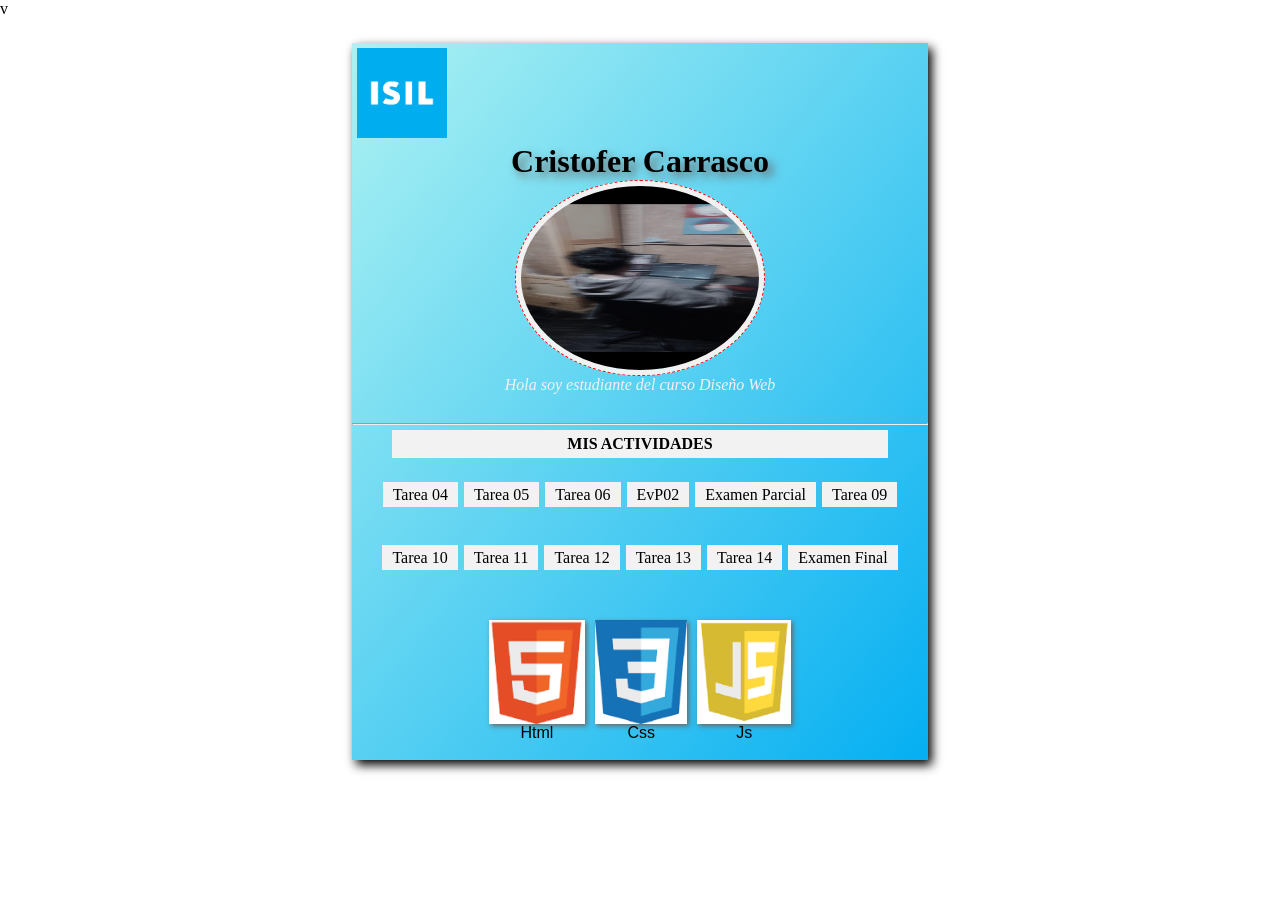
<file: index.html>
v<!DOCTYPE html>
<html lang="en">
<head>
    <meta charset="UTF-8">
    <meta name="viewport" content="width=device-width, initial-scale=1.0">
    <title>Inicio</title>
    <link rel="stylesheet" href="estilo.css">

</head>
<body>
    <div id="content">
        <div id="cabecera">
            <img src="img/logo_isil.jpg" alt="logo">

        </div>
        <div id="personal">
            <h1>Cristofer Carrasco</h1>
            <img src="img/img4.jpeg" alt="CC">
            <p>Hola soy estudiante del curso Diseño Web</p>
        </div>
        <hr>
        <div id="tareas">
            <p>Mis Actividades</p>
            <ul>
                <!--tarea04,tarea05,evp2,exp son los nombres de los repositorios github secundarios-->
                <li><a href="/tarea04/index.html">Tarea 04</a></li>
                <li><a href="/tarea05/index.html">Tarea 05</a></li>
                <li><a href="Tarea6.html">Tarea 06</a></li>
                <li><a href="/evp2/index.html">EvP02</a></li>
                <li><a href="/exp/index.html">Examen Parcial</a></li>
                <li><a href="tarea9.html">Tarea 09</a></li>
                <li><a href="tarea10.html">Tarea 10</a></li>
                <li><a href="#">Tarea 11</a></li>
                <li><a href="#">Tarea 12</a></li>
                <li><a href="#">Tarea 13</a></li>
                <li><a href="#">Tarea 14</a></li> 
                <li><a href="EV-I/index.html">Examen Final</a></li>
           
            </ul>
        </div>
        <div id="cursos">
            <figure class="curso">
                <img src="img/html5.png" alt="HTML5">
                <figcaption>Html</figcaption>
            </figure>
            <figure class="curso">
                <img src="img/css3.png" alt="CSS3">
                <figcaption>Css</figcaption>
            </figure>
            <figure class="curso">
                <img src="img/js.png" alt="JS">
                <figcaption>Js</figcaption>
            </figure>
      
        </div>

    </div>
    
</body>
</html>
</file>
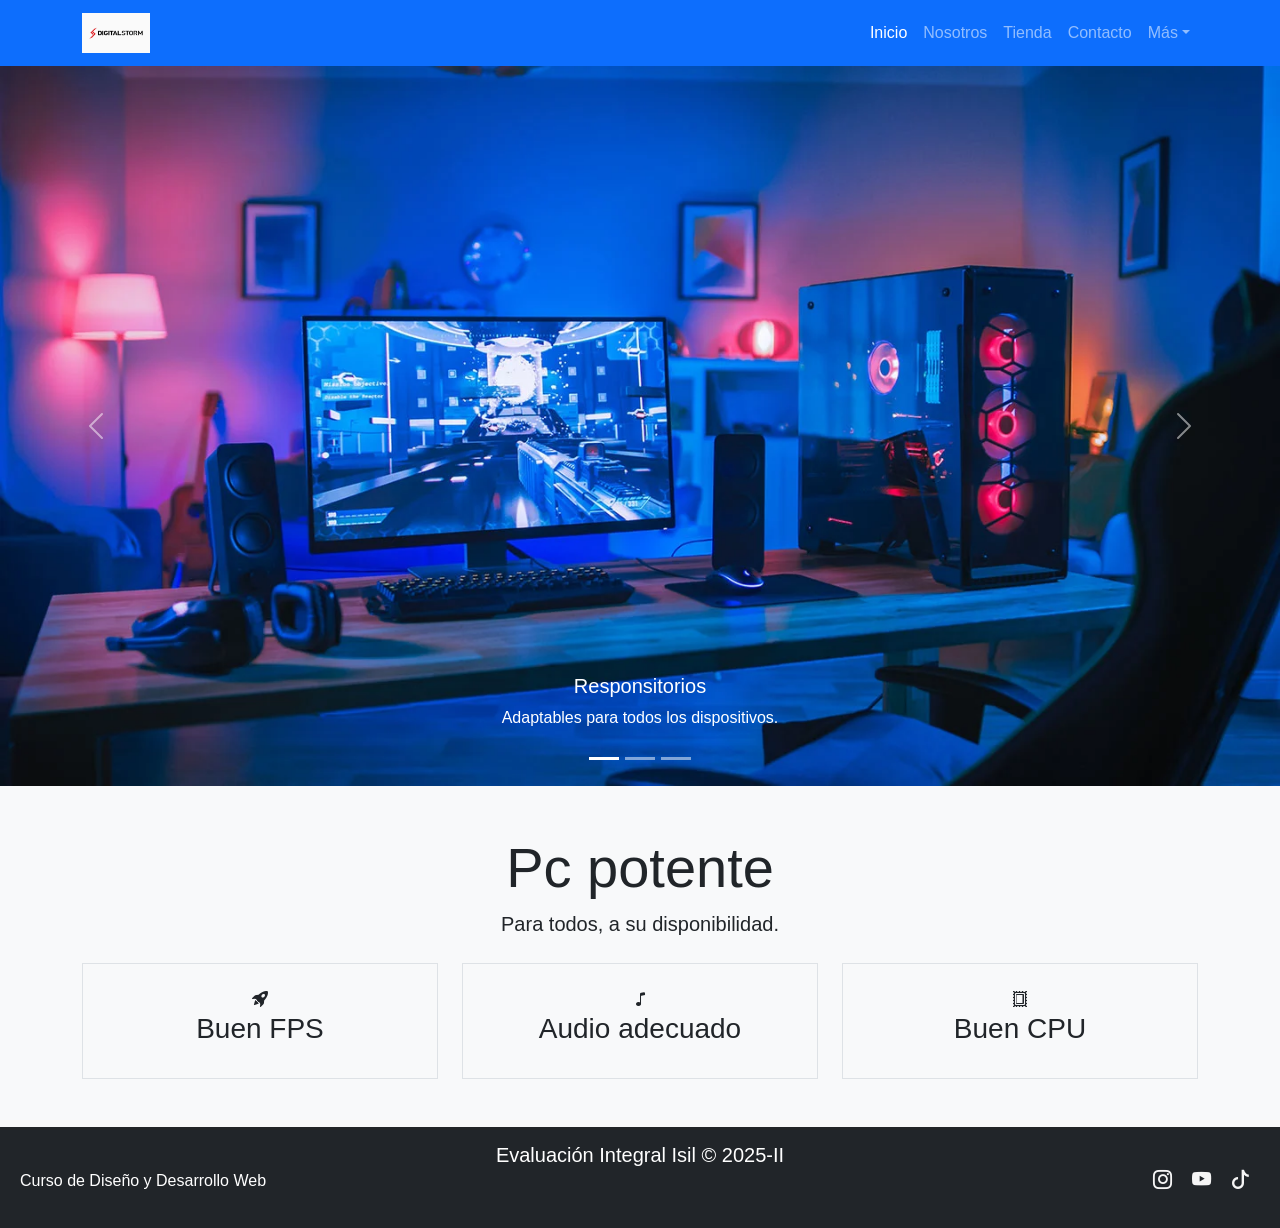
<file: EV-I/index.html>
<!DOCTYPE html>
<html lang="es">
<head>
    <meta charset="UTF-8">
    <meta name="viewport" content="width=device-width, initial-scale=1.0">
    <title>PC's</title>
    <link rel="icon" href="imagen/icom.webp" type="image/x-icon">
    <link href="https://cdn.jsdelivr.net/npm/bootstrap@5.3.3/dist/css/bootstrap.min.css" rel="stylesheet">
    <link rel="stylesheet" href="https://cdn.jsdelivr.net/npm/bootstrap-icons@1.11.3/font/bootstrap-icons.css">
    <link rel="stylesheet" href="estilo.css">
</head>
<body>

    <nav class="navbar navbar-expand-lg navbar-dark bg-primary sticky-top">
        <div class="container">
            <a class="navbar-brand" href="index.html"><img src="imagen/logo1.jpg" alt="logo" height="40px"></a>
            <button class="navbar-toggler" type="button" data-bs-toggle="collapse" data-bs-target="#menuPrincipal">
                <span class="navbar-toggler-icon"></span>
            </button>
            <div class="collapse navbar-collapse" id="menuPrincipal">
                <ul class="navbar-nav ms-auto">
                    <li class="nav-item"><a class="nav-link active" href="index.html">Inicio</a></li>
                    <li class="nav-item"><a class="nav-link" href="nosotros.html">Nosotros</a></li>
                    <li class="nav-item"><a class="nav-link" href="tienda.html">Tienda</a></li>
                    <li class="nav-item"><a class="nav-link" href="contacto.html">Contacto</a></li>
                    <li class="nav-item dropdown">
                        <a class="nav-link dropdown-toggle" href="#" role="button" data-bs-toggle="dropdown">Más</a>
                        <ul class="dropdown-menu">
                            <li><a class="dropdown-item" href="blog.html">Blog</a></li>
                            <li><a class="dropdown-item" href="noticias.html">Noticias</a></li>
                        </ul>
                    </li>
                </ul>
            </div>
        </div>
    </nav>

    <div id="sliderPrincipal" class="carousel slide" data-bs-ride="carousel">
        <div class="carousel-indicators">
            <button type="button" data-bs-target="#sliderPrincipal" data-bs-slide-to="0" class="active"></button>
            <button type="button" data-bs-target="#sliderPrincipal" data-bs-slide-to="1"></button>
            <button type="button" data-bs-target="#sliderPrincipal" data-bs-slide-to="2"></button>
        </div>
        <div class="carousel-inner">
            <div class="carousel-item active">
                <img src="imagen/img1.webp" class="d-block w-100 img-fluid " alt="1">
                <div class="carousel-caption d-none d-md-block">
                    <h5>Responsitorios</h5>
                    <p>Adaptables para todos los dispositivos.</p>
                </div>
            </div>
            <div class="carousel-item">
                <img src="imagen/img2.jpg" class="d-block w-100 img-fluid" alt="2">
                <div class="carousel-caption d-none d-md-block">
                    <h5>Componentes rapidos</h5>
                    <p>Facilitando el desarrollo web.</p>
                </div>
            </div>
            <div class="carousel-item">
                <img src="imagen/img3.avif" class="d-block w-100 img-fluid " alt="3">
                <div class="carousel-caption d-none d-md-block">
                    <h5>Web Demo</h5>
                    <p>Integrando todos los componentes de Bootstrap-5.</p>
                </div>
            </div>            
        </div>
        <button class="carousel-control-prev" type="button" data-bs-target="#Principal" data-bs-slide="prev">
            <span class="carousel-control-prev-icon"></span>
        </button>
        <button class="carousel-control-next" type="button" data-bs-target="#Principal" data-bs-slide="next">
            <span class="carousel-control-next-icon"></span>
        </button>
    </div>

    <div class="container my-5">
        <div class="text-center mb-4">
            <h1 class="display-4">Pc potente</h1>
            <p class="lead">Para todos, a su disponibilidad.</p>
        </div>
        
        <div class="row g-4">
            <div class="col-12 col-md-6 col-lg-4">
                <div class="p-4 border text-center">
                    <i class="bi bi-rocket-takeoff-fill"></i>
                    <h3>Buen FPS</h3>
                </div>
            </div>

            <div class="col-12 col-md-6 col-lg-4">
                <div class="p-4 border text-center">
                    <i class="bi bi-music-note"></i>
                    <h3>Audio adecuado</h3>
                </div>
            </div>

            <div class="col-12 col-md-12 col-lg-4">
                <div class="p-4 border text-center">
                    <i class="bi bi-postage"></i>
                    <h3>Buen CPU</h3>
                </div>
            </div>
        </div>
    </div>

    <footer class="bg-dark text-white text-center py-3 mt-auto">
        <p class="h5 m-0">Evaluación Integral Isil &copy; 2025-II</p>
        <div class="info">
            <p>Curso de Diseño y Desarrollo Web</p>
            <ul class="social">
                <li><a href="#"><i class="bi bi-instagram"></i></a></li>
                <li><a href="#"><i class="bi bi-youtube"></i></a></li>
                <li><a href="#"><i class="bi bi-tiktok"></i></a></i></li>
            </ul>
        </div>
    </footer>
    <script src="https://cdn.jsdelivr.net/npm/bootstrap@5.3.3/dist/js/bootstrap.bundle.min.js"></script>
</body>

</html>
</file>
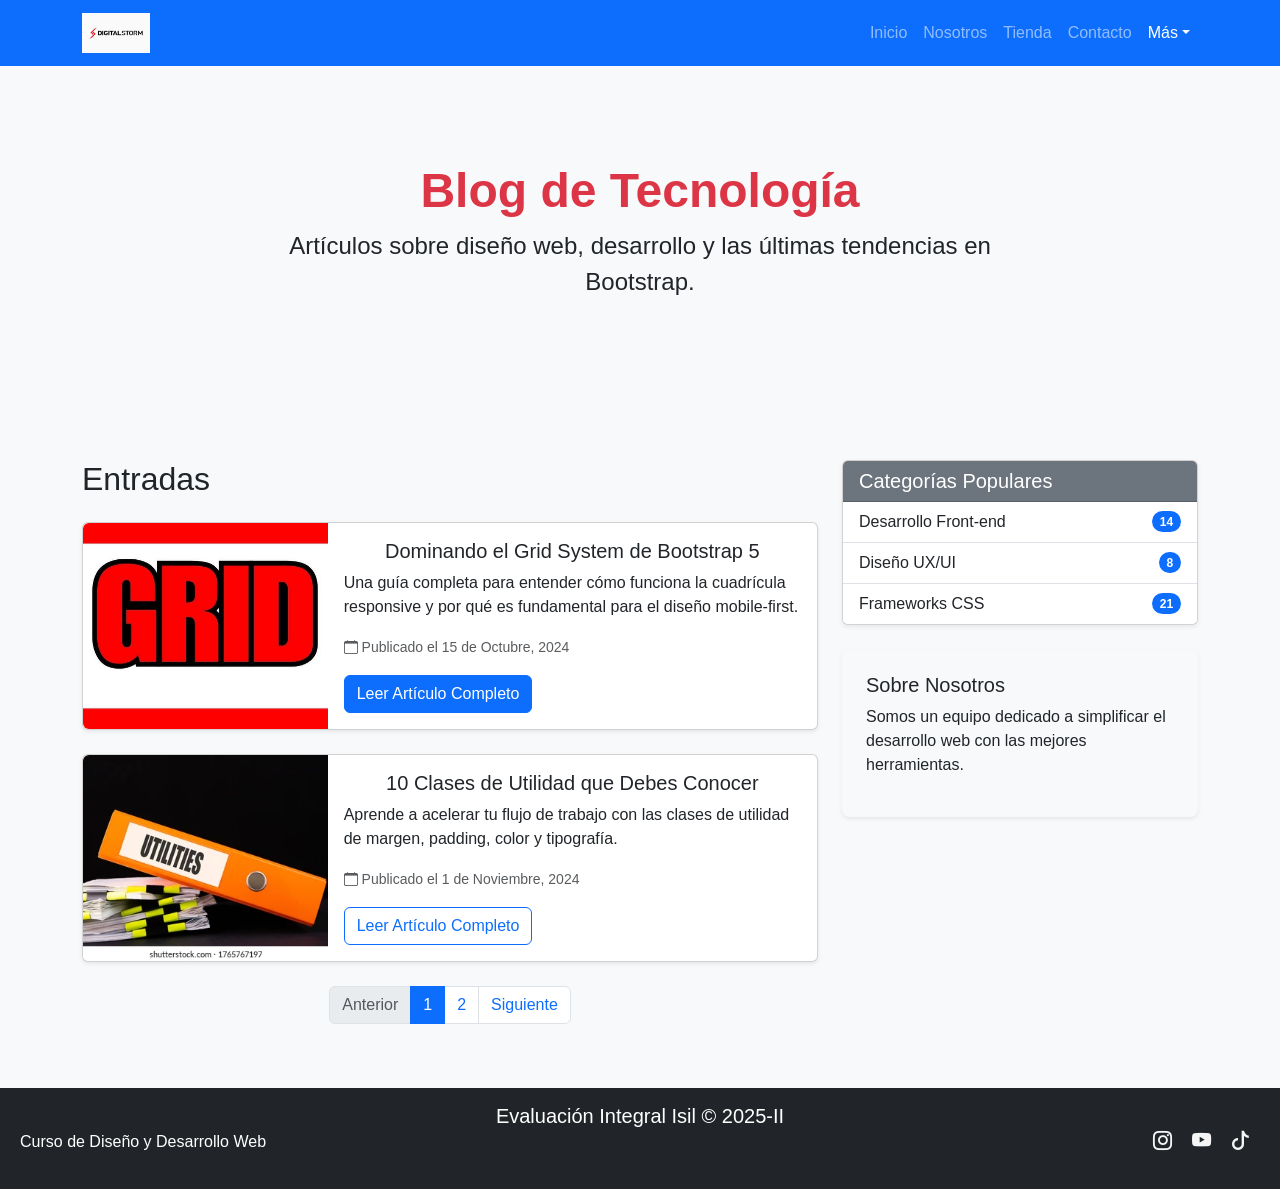
<file: EV-I/blog.html>
<!DOCTYPE html>
<html lang="es">
<head>
    <meta charset="UTF-8">
    <meta name="viewport" content="width=device-width, initial-scale=1.0">
    <title>Blog</title>
    <link rel="shortcut icon" href="imagen/icom.webp" type="image/x-icon">
    <link href="https://cdn.jsdelivr.net/npm/bootstrap@5.3.3/dist/css/bootstrap.min.css" rel="stylesheet">
    <link rel="stylesheet" href="https://cdn.jsdelivr.net/npm/bootstrap-icons@1.11.3/font/bootstrap-icons.css">
    <link rel="stylesheet" href="estilo.css">
</head>
<body>

    <nav class="navbar navbar-expand-lg navbar-dark bg-primary sticky-top">
        <div class="container">
            <a class="navbar-brand" href="index.html"><img src="imagen/logo1.jpg" alt="logo" height="40px"></a>
            <button class="navbar-toggler" type="button" data-bs-toggle="collapse" data-bs-target="#menuPrincipal">
                <span class="navbar-toggler-icon"></span>
            </button>
            <div class="collapse navbar-collapse" id="menuPrincipal">
                <ul class="navbar-nav ms-auto">
                    <li class="nav-item"><a class="nav-link" href="index.html">Inicio</a></li>
                    <li class="nav-item"><a class="nav-link" href="nosotros.html">Nosotros</a></li>
                    <li class="nav-item"><a class="nav-link" href="tienda.html">Tienda</a></li>
                    <li class="nav-item"><a class="nav-link" href="contacto.html">Contacto</a></li>
                    <li class="nav-item dropdown">
                        <a class="nav-link dropdown-toggle active" href="#" role="button" data-bs-toggle="dropdown">Más</a>
                        <ul class="dropdown-menu">
                            <li><a class="dropdown-item active" href="blog.html">Blog</a></li>
                            <li><a class="dropdown-item" href="noticias.html">Noticias</a></li>
                        </ul>
                    </li>
                </ul>
            </div>
        </div>
    </nav>
    <header class="p-5 mb-4 bg-light rounded-3 text-center">
        <div class="container-fluid py-5">
            <h1 class="display-5 fw-bold text-danger">Blog de Tecnología</h1>
            <p class="col-md-8 fs-4 mx-auto">Artículos sobre diseño web, desarrollo y las últimas tendencias en Bootstrap.</p>
        </div>
    </header>

    <div class="container my-5">
        <div class="row">
            <div class="col-lg-8">
                <h2 class="mb-4">Entradas</h2>
                <div class="card mb-4 shadow-sm">
                    <div class="row g-0">
                        <div class="col-md-4">
                            <img src="imagen/grid.jpg" class="img-fluid rounded-start h-100 object-fit-cover" alt="Grid de Bootstrap">
                        </div>
                        <div class="col-md-8">
                            <div class="card-body">
                                <h5 class="card-title">Dominando el Grid System de Bootstrap 5</h5>
                                <p class="card-text">Una guía completa para entender cómo funciona la cuadrícula responsive y por qué es fundamental para el diseño mobile-first.</p>
                                <p class="card-text">
                                    <small class="text-muted"><i class="bi bi-calendar"></i> Publicado el 15 de Octubre, 2024</small>
                                </p>
                                <a href="#" class="btn btn-primary">Leer Artículo Completo</a>
                            </div>
                        </div>
                    </div>
                </div>
                <div class="card mb-4 shadow-sm">
                    <div class="row g-0">
                        <div class="col-md-4">
                            <img src="imagen/utilies.webp" class="img-fluid rounded-start h-100 object-fit-cover" alt="Clases de utilidad de Bootstrap">
                        </div>
                        <div class="col-md-8">
                            <div class="card-body">
                                <h5 class="card-title">10 Clases de Utilidad que Debes Conocer</h5>
                                <p class="card-text">Aprende a acelerar tu flujo de trabajo con las clases de utilidad de margen, padding, color y tipografía.</p>
                                <p class="card-text">
                                    <small class="text-muted"><i class="bi bi-calendar"></i> Publicado el 1 de Noviembre, 2024</small>
                                </p>
                                <a href="#" class="btn btn-outline-primary">Leer Artículo Completo</a>
                            </div>
                        </div>
                    </div>
                </div>
                <nav aria-label="Page navigation" class="mt-4">
                    <ul class="pagination justify-content-center">
                        <li class="page-item disabled"><a class="page-link" href="#">Anterior</a></li>
                        <li class="page-item active"><a class="page-link" href="#">1</a></li>
                        <li class="page-item"><a class="page-link" href="#">2</a></li>
                        <li class="page-item"><a class="page-link" href="#">Siguiente</a></li>
                    </ul>
                </nav>
            </div>
            <div class="col-lg-4">
                <div class="card mb-4 shadow-sm">
                    <div class="card-header bg-secondary text-white">
                        <h4 class="h5 mb-0">Categorías Populares</h4>
                    </div>
                    <ul class="list-group list-group-flush">
                        <a href="#" class="list-group-item list-group-item-action d-flex justify-content-between align-items-center">
                            Desarrollo Front-end
                            <span class="badge bg-primary rounded-pill">14</span>
                        </a>
                        <a href="#" class="list-group-item list-group-item-action d-flex justify-content-between align-items-center">
                            Diseño UX/UI
                            <span class="badge bg-primary rounded-pill">8</span>
                        </a>
                        <a href="#" class="list-group-item list-group-item-action d-flex justify-content-between align-items-center">
                            Frameworks CSS
                            <span class="badge bg-primary rounded-pill">21</span>
                        </a>
                    </ul>
                </div>
                <div class="p-4 bg-light rounded-3 shadow-sm">
                    <h4 class="h5">Sobre Nosotros</h4>
                    <p>Somos un equipo dedicado a simplificar el desarrollo web con las mejores herramientas.</p>
                </div>
            </div>
        </div>
    </div>
    <footer class="bg-dark text-white text-center py-3 mt-auto">
        <p class="h5 m-0">Evaluación Integral Isil &copy; 2025-II</p>
        <div class="info">
            <p>Curso de Diseño y Desarrollo Web</p>
            <ul class="social">
                <li><a href="#"><i class="bi bi-instagram"></i></a></li>
                <li><a href="#"><i class="bi bi-youtube"></i></a></li>
                <li><a href="#"><i class="bi bi-tiktok"></i></a></i></li>
            </ul>
        </div>
    </footer>
    <script src="https://cdn.jsdelivr.net/npm/bootstrap@5.3.3/dist/js/bootstrap.bundle.min.js"></script>
</body>
</html>
</file>
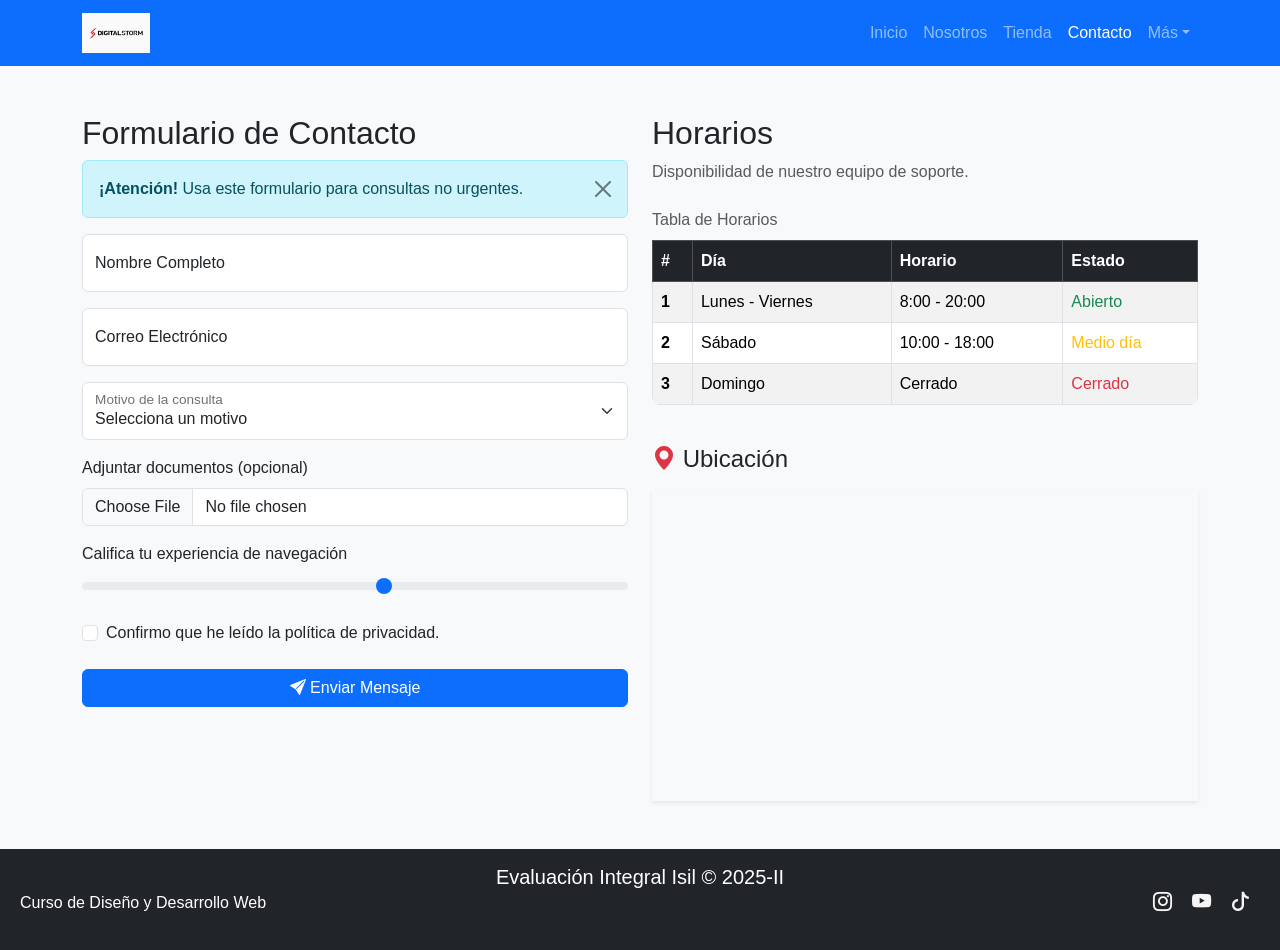
<file: EV-I/contacto.html>
<!DOCTYPE html>
<html lang="es">
<head>
    <meta charset="UTF-8">
    <meta name="viewport" content="width=device-width, initial-scale=1.0">
    <title>Contacto</title>
    <link rel="shortcut icon" href="imagen/icom.webp" type="image/x-icon">
    <link href="https://cdn.jsdelivr.net/npm/bootstrap@5.3.3/dist/css/bootstrap.min.css" rel="stylesheet">
    <link rel="stylesheet" href="https://cdn.jsdelivr.net/npm/bootstrap-icons@1.11.3/font/bootstrap-icons.css">
    <link rel="stylesheet" href="estilo.css">
</head>
<body>

    <nav class="navbar navbar-expand-lg navbar-dark bg-primary sticky-top">
        <div class="container">
            <a class="navbar-brand" href="index.html"><img src="imagen/logo1.jpg" alt="logo" height="40px"></a>
            <button class="navbar-toggler" type="button" data-bs-toggle="collapse" data-bs-target="#menuPrincipal">
                <span class="navbar-toggler-icon"></span>
            </button>
            <div class="collapse navbar-collapse" id="menuPrincipal">
                <ul class="navbar-nav ms-auto">
                    <li class="nav-item"><a class="nav-link" href="index.html">Inicio</a></li>
                    <li class="nav-item"><a class="nav-link" href="nosotros.html">Nosotros</a></li>
                    <li class="nav-item"><a class="nav-link" href="tienda.html">Tienda</a></li>
                    <li class="nav-item"><a class="nav-link active" href="contacto.html">Contacto</a></li>
                    <li class="nav-item dropdown">
                        <a class="nav-link dropdown-toggle" href="#" role="button" data-bs-toggle="dropdown">Más</a>
                        <ul class="dropdown-menu">
                            <li><a class="dropdown-item" href="blog.html">Blog</a></li>
                            <li><a class="dropdown-item" href="noticias.html">Noticias</a></li>
                        </ul>
                    </li>                    
                </ul>
            </div>
        </div>
    </nav>

    <div class="container my-5">
        <div class="row">
            <div class="col-lg-6 mb-4">
                <h2>Formulario de Contacto</h2>
                <div class="alert alert-info alert-dismissible fade show" role="alert">
                    <strong>¡Atención!</strong> Usa este formulario para consultas no urgentes.
                    <button type="button" class="btn-close" data-bs-dismiss="alert" aria-label="Close"></button>
                </div>
                <form>
                    <div class="form-floating mb-3">
                        <input type="text" class="form-control" id="floatingName" placeholder="Tu Nombre" required>
                        <label for="floatingName">Nombre Completo</label>
                    </div>
                    <div class="form-floating mb-3">
                        <input type="email" class="form-control" id="floatingInput" placeholder="name@example.com" required>
                        <label for="floatingInput">Correo Electrónico</label>
                    </div>
                    <div class="form-floating mb-3">
                        <select class="form-select" id="floatingSelect" aria-label="Selecciona un motivo">
                            <option selected>Selecciona un motivo</option>
                            <option value="1">Consulta General</option>
                            <option value="2">Soporte Técnico</option>
                            <option value="3">Ventas</option>
                        </select>
                        <label for="floatingSelect">Motivo de la consulta</label>
                    </div>
                    <div class="mb-3">
                        <label for="formFile" class="form-label">Adjuntar documentos (opcional)</label>
                        <input class="form-control" type="file" id="formFile">
                    </div>
                    <div class="mb-3">
                        <label for="customRange1" class="form-label">Califica tu experiencia de navegación</label>
                        <input type="range" class="form-range" min="1" max="10" step="1" id="customRange1">
                    </div>

                    <div class="form-check mb-4">
                        <input class="form-check-input" type="checkbox" value="" id="flexCheckDefault" required>
                        <label class="form-check-label" for="flexCheckDefault">
                            Confirmo que he leído la política de privacidad.
                        </label>
                    </div>
                    <button type="button" class="btn btn-primary w-100" data-bs-toggle="modal" data-bs-target="#modalExito">
                        <i class="bi bi-send-fill"></i> Enviar Mensaje
                    </button>
                </form>
            </div>
            <div class="col-lg-6">
                <h2>Horarios</h2>
                <p class="text-muted">Disponibilidad de nuestro equipo de soporte.</p>
                <div class="table-responsive mb-4">
                    <table class="table table-striped table-hover table-bordered caption-top rounded-3 overflow-hidden">
                        <caption>Tabla de Horarios</caption>
                        <thead class="table-dark">
                            <tr>
                                <th scope="col">#</th>
                                <th scope="col">Día</th>
                                <th scope="col">Horario</th>
                                <th scope="col">Estado</th>
                            </tr>
                        </thead>
                        <tbody>
                            <tr>
                                <th scope="row">1</th>
                                <td>Lunes - Viernes</td>
                                <td>8:00 - 20:00</td>
                                <td class="text-success">Abierto</td>
                            </tr>
                            <tr>
                                <th scope="row">2</th>
                                <td>Sábado</td>
                                <td>10:00 - 18:00</td>
                                <td class="text-warning">Medio día</td>
                            </tr>
                            <tr>
                                <th scope="row">3</th>
                                <td>Domingo</td>
                                <td>Cerrado</td>
                                <td class="text-danger">Cerrado</td>
                            </tr>
                        </tbody>
                    </table>
                </div>
                <h3 class="h4 mb-3"><i class="bi bi-geo-alt-fill text-danger"></i> Ubicación</h3>
                <div class=" shadow-sm">
                    <div class="card-body p-1">
                        <div class="ratio ratio-16x9">
                            <iframe src="https://www.google.com/maps/embed?pb=!1m18!1m12!1m3!1d2254.00841085332!2d-77.03966280110993!3d-12.053603919177515!2m3!1f0!2f0!3f0!3m2!1i1024!2i768!4f13.1!3m3!1m2!1s0x9105c90d1a30b12f%3A0xa039d1f21311fa42!2sDigitalstorm!5e0!3m2!1ses-419!2spe!4v1765647806854!5m2!1ses-419!2spe" width="600" height="450" style="border:0;" allowfullscreen="" loading="lazy" referrerpolicy="no-referrer-when-downgrade"></iframe>
                        </div>
                    </div>
                </div>
            </div>
        </div>
    </div>
    <div class="modal fade" id="modalExito" tabindex="-1" aria-labelledby="modalExitoLabel" aria-hidden="true">
        <div class="modal-dialog modal-dialog-centered">
            <div class="modal-content">
                <div class="modal-header bg-success text-white">
                    <h1 class="modal-title fs-5" id="modalExitoLabel">¡Éxito!</h1>
                    <button type="button" class="btn-close btn-close-white" data-bs-dismiss="modal" aria-label="Close"></button>
                </div>
                <div class="modal-body">
                    <i class="bi bi-check-circle-fill text-success fs-4 me-2"></i> Tu mensaje ha sido recibido. Te responderemos a la brevedad. (Esto es solo una simulación).
                </div>
                <div class="modal-footer">
                    <button type="button" class="btn btn-primary" data-bs-dismiss="modal">Aceptar</button>
                </div>
            </div>
        </div>
    </div>
    <footer class="bg-dark text-white text-center py-3 mt-auto">
        <p class="h5 m-0">Evaluación Integral Isil &copy; 2025-II</p>
        <div class="info">
            <p class="text-start ">Curso de Diseño y Desarrollo Web</p>
            <ul class="social">
                <li><a href="#"><i class="bi bi-instagram"></i></a></li>
                <li><a href="#"><i class="bi bi-youtube"></i></a></li>
                <li><a href="#"><i class="bi bi-tiktok"></i></a></i></li>
            </ul>
        </div>
    </footer>
    <script src="https://cdn.jsdelivr.net/npm/bootstrap@5.3.3/dist/js/bootstrap.bundle.min.js"></script>
</body>
</html>
</file>
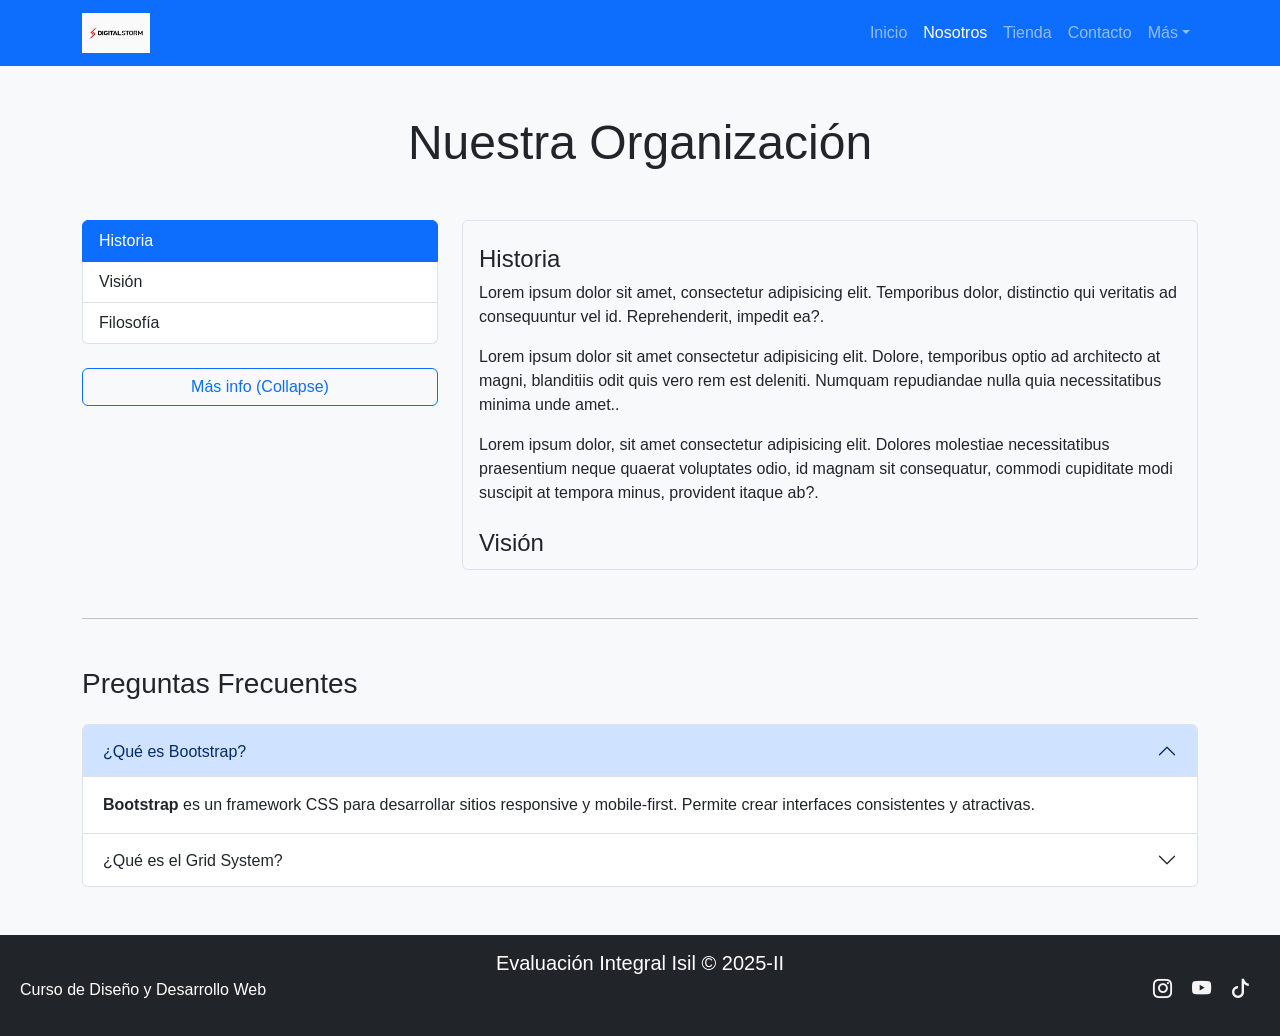
<file: EV-I/nosotros.html>
<!DOCTYPE html>
<html lang="es">
<head>
    <meta charset="UTF-8">
    <meta name="viewport" content="width=device-width, initial-scale=1.0">
    <title>Nosotros</title>
     <link rel="shortcut icon" href="imagen/icom.webp" type="image/x-icon">
    <link href="https://cdn.jsdelivr.net/npm/bootstrap@5.3.3/dist/css/bootstrap.min.css" rel="stylesheet">
    <link rel="stylesheet" href="https://cdn.jsdelivr.net/npm/bootstrap-icons@1.11.3/font/bootstrap-icons.css">
    <link rel="stylesheet" href="estilo.css"> 
</head>
<body>

    <nav class="navbar navbar-expand-lg navbar-dark bg-primary sticky-top">
        <div class="container">
            <a class="navbar-brand" href="index.html"><img src="imagen/logo1.jpg" alt="logo" height="40px"></a>
            <button class="navbar-toggler" type="button" data-bs-toggle="collapse" data-bs-target="#menuPrincipal">
                <span class="navbar-toggler-icon"></span>
            </button>
            <div class="collapse navbar-collapse" id="menuPrincipal">
                <ul class="navbar-nav ms-auto">
                    <li class="nav-item"><a class="nav-link" href="index.html">Inicio</a></li>
                    <li class="nav-item"><a class="nav-link active" href="nosotros.html">Nosotros</a></li>
                    <li class="nav-item"><a class="nav-link" href="tienda.html">Tienda</a></li>
                    <li class="nav-item"><a class="nav-link" href="contacto.html">Contacto</a></li>
                    <li class="nav-item dropdown">
                        <a class="nav-link dropdown-toggle" href="#" role="button" data-bs-toggle="dropdown">Más</a>
                        <ul class="dropdown-menu">
                            <li><a class="dropdown-item" href="blog.html">Blog</a></li>
                            <li><a class="dropdown-item" href="noticias.html">Noticias</a></li>
                        </ul>
                    </li>                    
                </ul>
            </div>
        </div>
    </nav>

    <div class="container my-5">
        <h1 class="display-5 text-center mb-5">Nuestra Organización</h1>

        <div class="row">
            <div class="col-md-4 mb-4">
                <div id="list-example" class="list-group">
                    <a class="list-group-item list-group-item-action" href="#list-historia">Historia</a>
                    <a class="list-group-item list-group-item-action" href="#list-vision">Visión</a>
                    <a class="list-group-item list-group-item-action" href="#list-filosofia">Filosofía</a>
                </div>
                <div class="mt-4">
                    <p>
                        <button class="btn btn-outline-primary w-100" type="button" data-bs-toggle="collapse" data-bs-target="#infoExtra">
                            Más info (Collapse)
                        </button>
                    </p>
                    <div class="collapse" id="infoExtra">
                        <div class="card card-body">
                            Este es un componente "Collapse" independiente. Se usa para ocultar detalles secundarios.
                        </div>
                    </div>
                </div>
            </div>

            <div class="col-md-8">
                <div data-bs-spy="scroll" data-bs-target="#list-example" data-bs-smooth-scroll="true" class="somul-example p-3 rounded-2 border" tabindex="0">
                    <h4 id="list-historia" class="pt-2">Historia</h4>
                    <p>Lorem ipsum dolor sit amet, consectetur adipisicing elit. Temporibus dolor, distinctio qui veritatis ad consequuntur vel id. Reprehenderit, impedit ea?.</p>
                    <p>Lorem ipsum dolor sit amet consectetur adipisicing elit. Dolore, temporibus optio ad architecto at magni, blanditiis odit quis vero rem est deleniti. Numquam repudiandae nulla quia necessitatibus minima unde amet..</p>
                    <p>Lorem ipsum dolor, sit amet consectetur adipisicing elit. Dolores molestiae necessitatibus praesentium neque quaerat voluptates odio, id magnam sit consequatur, commodi cupiditate modi suscipit at tempora minus, provident itaque ab?.</p>
                    
                    <h4 id="list-vision" class="pt-2">Visión</h4>
                    <p>Lorem ipsum dolor sit amet consectetur adipisicing elit. Doloribus ipsa sed deserunt, laborum nam laudantium..</p>
                    <p>Lorem ipsum dolor sit amet consectetur, adipisicing elit. Enim quasi, eum tempora sapiente provident quam sequi consectetur ab similique. Ab atque, cupiditate nostrum sunt, deleniti neque magni ex ipsam quam a deserunt impedit nulla repudiandae? Quaerat, et optio! Quos, reiciendis!.</p>
                    <p>Lorem ipsum dolor sit amet, consectetur adipisicing elit. Consectetur maxime recusandae, animi incidunt eveniet veniam debitis, repellendus sequi deleniti reprehenderit aliquam laborum atque consequuntur perferendis harum porro et non illum!.</p>
                    
                    <h4 id="list-filosofia" class="pt-2">Filosofía</h4>
                    <p>Lorem ipsum dolor sit amet consectetur adipisicing elit. Corporis consectetur dolores nostrum dicta delectus maiores?.</p>
                    <p>Lorem ipsum dolor sit amet, consectetur adipisicing elit. Fuga dignissimos aliquid maxime voluptatibus possimus nobis nostrum et debitis, quis atque voluptas accusantium pariatur veritatis illo eius? Assumenda eius necessitatibus mollitia?.</p>
                    <p>Lorem ipsum dolor sit amet consectetur adipisicing elit. Praesentium, consequuntur. Voluptatibus, adipisci vero. Repellat, deleniti cupiditate. Nobis, quam reprehenderit magni voluptates nulla quaerat consequatur nisi fuga praesentium, accusamus iusto debitis!.</p>
                </div>
            </div>
        </div>

        <hr class="my-5">

        <h3 class="mb-4">Preguntas Frecuentes</h3>
        <div class="accordion" id="accordionFAQ">
            <div class="accordion-item">
                <h2 class="accordion-header">
                    <button class="accordion-button" type="button" data-bs-toggle="collapse" data-bs-target="#collapseOne">
                        ¿Qué es Bootstrap?
                    </button>
                </h2>
                <div id="collapseOne" class="accordion-collapse collapse show" data-bs-parent="#accordionFAQ">
                    <div class="accordion-body">
                        <strong>Bootstrap</strong> es un framework CSS para desarrollar sitios responsive y mobile-first. Permite crear interfaces consistentes y atractivas.
                    </div>
                </div>
            </div>
            <div class="accordion-item">
                <h2 class="accordion-header">
                    <button class="accordion-button collapsed" type="button" data-bs-toggle="collapse" data-bs-target="#collapseTwo">
                        ¿Qué es el Grid System?
                    </button>
                </h2>
                <div id="collapseTwo" class="accordion-collapse collapse" data-bs-parent="#accordionFAQ">
                    <div class="accordion-body">
                        Es un sistema de filas y columnas basado en flexbox que permite maquetar el contenido de forma flexible, adaptándose a cualquier tamaño de pantalla.
                    </div>
                </div>
            </div>
        </div>
    </div>
    <footer class="bg-dark text-white text-center py-3 mt-auto">
        <p class="h5 m-0">Evaluación Integral Isil &copy; 2025-II</p>
        <div class="info">
            <p class="text-start ">Curso de Diseño y Desarrollo Web</p>
            <ul class="social">
                <li><a href="#"><i class="bi bi-instagram"></i></a></li>
                <li><a href="#"><i class="bi bi-youtube"></i></a></li>
                <li><a href="#"><i class="bi bi-tiktok"></i></a></i></li>
            </ul>
        </div>
    </footer>
    <script src="https://cdn.jsdelivr.net/npm/bootstrap@5.3.3/dist/js/bootstrap.bundle.min.js"></script>
</body>
</html>
</file>
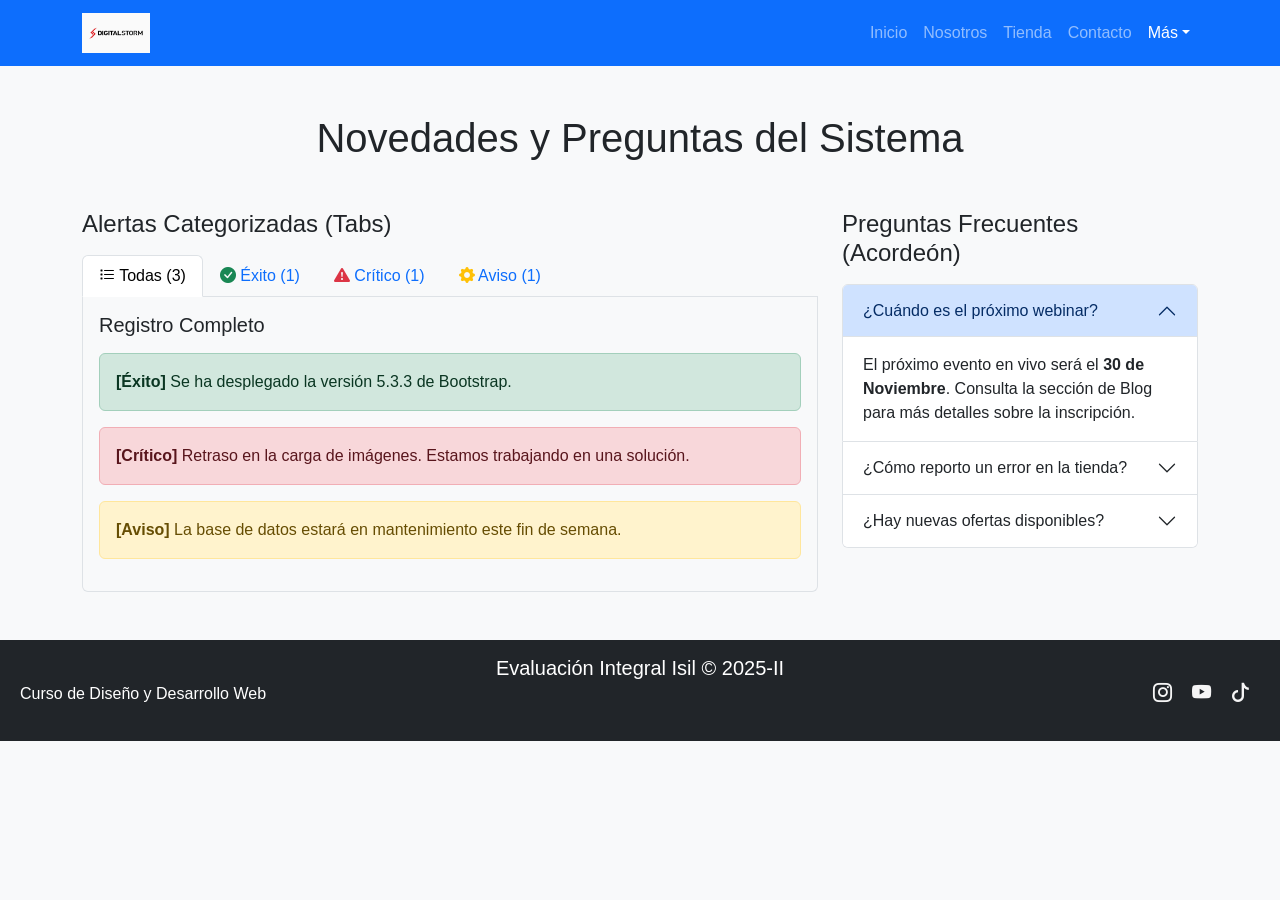
<file: EV-I/noticias.html>
<!DOCTYPE html>
<html lang="es">
<head>
    <meta charset="UTF-8">
    <meta name="viewport" content="width=device-width, initial-scale=1.0">
    <title>Noticias</title>
    <link rel="shortcut icon" href="imagen/icom.webp" type="image/x-icon">
    <link href="https://cdn.jsdelivr.net/npm/bootstrap@5.3.3/dist/css/bootstrap.min.css" rel="stylesheet">
    <link rel="stylesheet" href="https://cdn.jsdelivr.net/npm/bootstrap-icons@1.11.3/font/bootstrap-icons.css">
    <link rel="stylesheet" href="estilo.css">
</head>
<body>

    <nav class="navbar navbar-expand-lg navbar-dark bg-primary sticky-top">
        <div class="container">
            <a class="navbar-brand" href="index.html"><img src="imagen/logo1.jpg" alt="logo" height="40px"></a>
            <button class="navbar-toggler" type="button" data-bs-toggle="collapse" data-bs-target="#menuPrincipal">
                <span class="navbar-toggler-icon"></span>
            </button>
            <div class="collapse navbar-collapse" id="menuPrincipal">
                <ul class="navbar-nav ms-auto">
                    <li class="nav-item"><a class="nav-link" href="index.html">Inicio</a></li>
                    <li class="nav-item"><a class="nav-link" href="nosotros.html">Nosotros</a></li>
                    <li class="nav-item"><a class="nav-link" href="tienda.html">Tienda</a></li>
                    <li class="nav-item"><a class="nav-link" href="contacto.html">Contacto</a></li>
                    <li class="nav-item dropdown">
                        <a class="nav-link dropdown-toggle active" href="#" role="button" data-bs-toggle="dropdown">Más</a>
                        <ul class="dropdown-menu">
                            <li><a class="dropdown-item" href="blog.html">Blog</a></li>
                            <li><a class="dropdown-item active" href="noticias.html">Noticias</a></li>
                        </ul>
                    </li>
                </ul>
            </div>
        </div>
    </nav>

    <div class="container my-5">
        <h1 class="text-center mb-5">Novedades y Preguntas del Sistema</h1>

        <div class="row">
            <div class="col-lg-8 mb-5 mb-lg-0">
                <h2 class="h4 mb-3">Alertas Categorizadas (Tabs)</h2>
                <ul class="nav nav-tabs" id="myTab" role="tablist">
                    <li class="nav-item" role="presentation">
                        <button class="nav-link active" id="todas-tab" data-bs-toggle="tab" data-bs-target="#todas-tab-pane" type="button" role="tab" aria-controls="todas-tab-pane" aria-selected="true"><i class="bi bi-list-task"></i> Todas (3)</button>
                    </li>
                    <li class="nav-item" role="presentation">
                        <button class="nav-link" id="actualizacion-tab" data-bs-toggle="tab" data-bs-target="#actualizacion-tab-pane" type="button" role="tab" aria-controls="actualizacion-tab-pane" aria-selected="false"><i class="bi bi-check-circle-fill text-success"></i> Éxito (1)</button>
                    </li>
                    <li class="nav-item" role="presentation">
                        <button class="nav-link" id="critico-tab" data-bs-toggle="tab" data-bs-target="#critico-tab-pane" type="button" role="tab" aria-controls="critico-tab-pane" aria-selected="false"><i class="bi bi-exclamation-triangle-fill text-danger"></i> Crítico (1)</button>
                    </li>
                    <li class="nav-item" role="presentation">
                        <button class="nav-link" id="mantenimiento-tab" data-bs-toggle="tab" data-bs-target="#mantenimiento-tab-pane" type="button" role="tab" aria-controls="mantenimiento-tab-pane" aria-selected="false"><i class="bi bi-gear-fill text-warning"></i> Aviso (1)</button>
                    </li>
                </ul>
                <div class="tab-content border border-top-0 p-3 rounded-bottom" id="myTabContent">
                    <div class="tab-pane fade show active" id="todas-tab-pane" role="tabpanel" aria-labelledby="todas-tab" tabindex="0">
                        <h5 class="mb-3">Registro Completo</h5>
                        <div class="alert alert-success" role="alert">
                            <strong>[Éxito]</strong> Se ha desplegado la versión 5.3.3 de Bootstrap.
                        </div>
                        <div class="alert alert-danger" role="alert">
                            <strong>[Crítico]</strong> Retraso en la carga de imágenes. Estamos trabajando en una solución.
                        </div>
                        <div class="alert alert-warning" role="alert">
                            <strong>[Aviso]</strong> La base de datos estará en mantenimiento este fin de semana.
                        </div>
                    </div>
                    <div class="tab-pane fade" id="actualizacion-tab-pane" role="tabpanel" aria-labelledby="actualizacion-tab" tabindex="0">
                        <h5 class="mb-3">Actualizaciones Exitosas</h5>
                        <div class="alert alert-success" role="alert">
                            <strong>Actualización:</strong> Se ha desplegado la versión 5.3.3 de Bootstrap.
                        </div>
                    </div>
                    <div class="tab-pane fade" id="critico-tab-pane" role="tabpanel" aria-labelledby="critico-tab" tabindex="0">
                        <h5 class="mb-3">Errores Críticos</h5>
                        <div class="alert alert-danger" role="alert">
                            <strong>Problema Crítico:</strong> Retraso en la carga de imágenes. Estamos trabajando en una solución.
                        </div>
                    </div>
                    <div class="tab-pane fade" id="mantenimiento-tab-pane" role="tabpanel" aria-labelledby="mantenimiento-tab" tabindex="0">
                        <h5 class="mb-3">Avisos y Mantenimientos</h5>
                        <div class="alert alert-warning" role="alert">
                            <strong>Mantenimiento:</strong> La base de datos estará en mantenimiento este fin de semana.
                        </div>
                    </div>
                </div>
            </div>
            <div class="col-lg-4">
                <h2 class="h4 mb-3">Preguntas Frecuentes (Acordeón)</h2>
                <div class="accordion" id="accordionNoticias">
                    <div class="accordion-item">
                        <h2 class="accordion-header" id="headingOne">
                            <button class="accordion-button" type="button" data-bs-toggle="collapse" data-bs-target="#collapseOne" aria-expanded="true" aria-controls="collapseOne">
                                ¿Cuándo es el próximo webinar?
                            </button>
                        </h2>
                        <div id="collapseOne" class="accordion-collapse collapse show" aria-labelledby="headingOne" data-bs-parent="#accordionNoticias">
                            <div class="accordion-body">
                                El próximo evento en vivo será el <strong>30 de Noviembre</strong>. Consulta la sección de Blog para más detalles sobre la inscripción.
                            </div>
                        </div>
                    </div>
                    <div class="accordion-item">
                        <h2 class="accordion-header" id="headingTwo">
                            <button class="accordion-button collapsed" type="button" data-bs-toggle="collapse" data-bs-target="#collapseTwo" aria-expanded="false" aria-controls="collapseTwo">
                                ¿Cómo reporto un error en la tienda?
                            </button>
                        </h2>
                        <div id="collapseTwo" class="accordion-collapse collapse" aria-labelledby="headingTwo" data-bs-parent="#accordionNoticias">
                            <div class="accordion-body">
                                Utiliza el formulario en la sección de Contacto, seleccionando "Soporte Técnico" como motivo de la consulta.
                            </div>
                        </div>
                    </div>
                    <div class="accordion-item">
                        <h2 class="accordion-header" id="headingThree">
                            <button class="accordion-button collapsed" type="button" data-bs-toggle="collapse" data-bs-target="#collapseThree" aria-expanded="false" aria-controls="collapseThree">
                                ¿Hay nuevas ofertas disponibles?
                            </button>
                        </h2>
                        <div id="collapseThree" class="accordion-collapse collapse" aria-labelledby="headingThree" data-bs-parent="#accordionNoticias">
                            <div class="accordion-body">
                                Sí, revisa la sección "Ofertas Destacadas" en la página de Tienda. ¡Tenemos descuentos de hasta el 50% este mes!
                            </div>
                        </div>
                    </div>
                </div>
            </div>
        </div>
    </div>
    <footer class="bg-dark text-white text-center py-3 mt-auto">
        <p class="h5 m-0">Evaluación Integral Isil &copy; 2025-II</p>
        <div class="info">
            <p class="text-start ">Curso de Diseño y Desarrollo Web</p>
            <ul class="social">
                <li><a href="#"><i class="bi bi-instagram"></i></a></li>
                <li><a href="#"><i class="bi bi-youtube"></i></a></li>
                <li><a href="#"><i class="bi bi-tiktok"></i></a></i></li>
            </ul>
        </div>
    </footer>
    <script src="https://cdn.jsdelivr.net/npm/bootstrap@5.3.3/dist/js/bootstrap.bundle.min.js"></script>
</body>
</html>
</file>
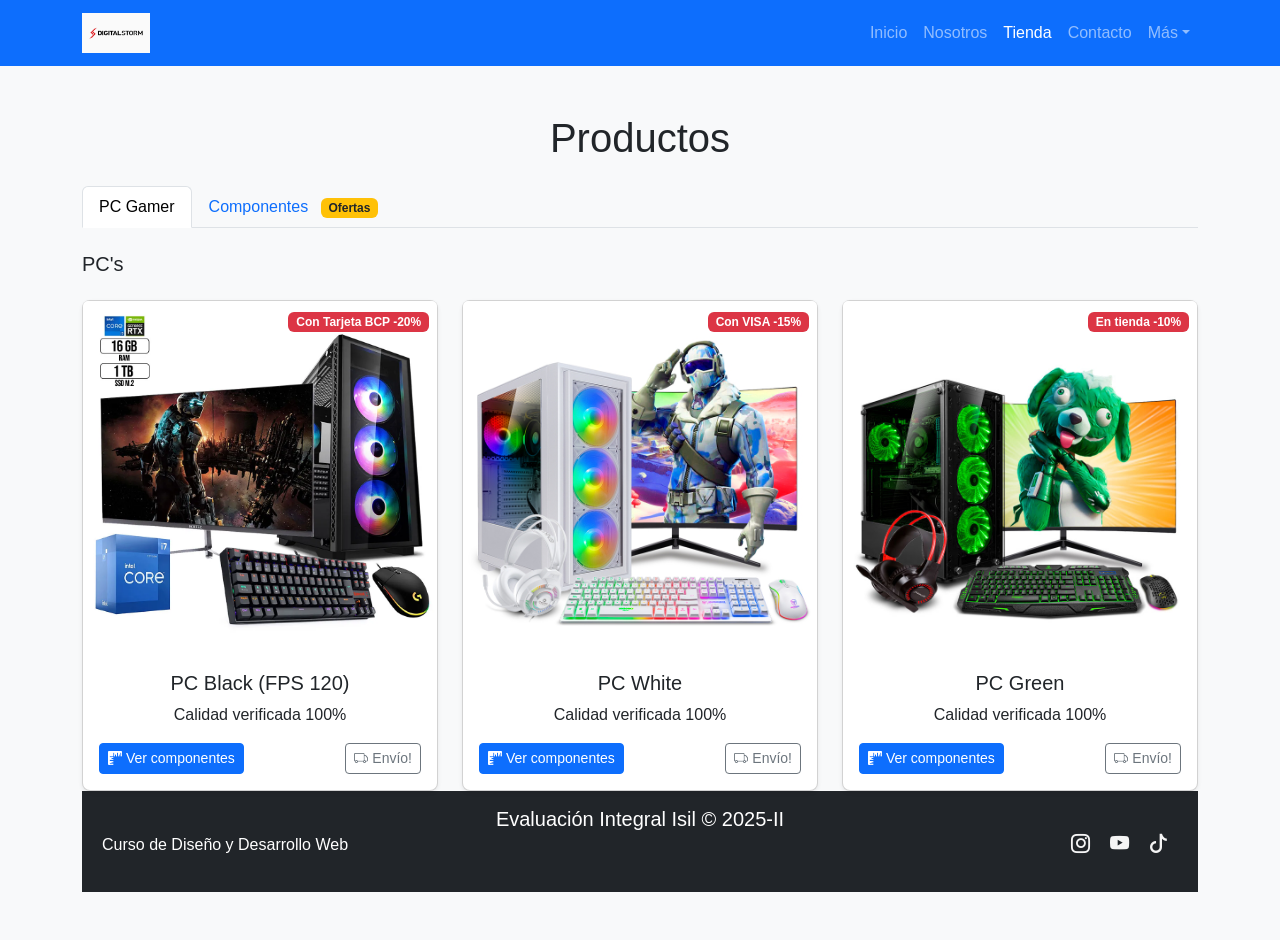
<file: EV-I/tienda.html>
<!DOCTYPE html>
<html lang="es">
<head>
    <meta charset="UTF-8">
    <meta name="viewport" content="width=device-width, initial-scale=1.0">
    <title>Tienda</title>
    <link rel="shortcut icon" href="imagen/icom.webp" type="image/x-icon">
    <link href="https://cdn.jsdelivr.net/npm/bootstrap@5.3.3/dist/css/bootstrap.min.css" rel="stylesheet">    
    <link rel="stylesheet" href="https://cdn.jsdelivr.net/npm/bootstrap-icons@1.11.3/font/bootstrap-icons.css">
    <link rel="stylesheet" href="estilo.css">
</head>
<body>

    <nav class="navbar navbar-expand-lg navbar-dark bg-primary sticky-top">
        <div class="container">
            <a class="navbar-brand" href="index.html"><img src="imagen/logo1.jpg" alt="logo" height="40px"></a>
            <button class="navbar-toggler" type="button" data-bs-toggle="collapse" data-bs-target="#menuPrincipal">
                <span class="navbar-toggler-icon"></span>
            </button>
            <div class="collapse navbar-collapse" id="menuPrincipal">
                <ul class="navbar-nav ms-auto">
                    <li class="nav-item"><a class="nav-link" href="index.html">Inicio</a></li>
                    <li class="nav-item"><a class="nav-link" href="nosotros.html">Nosotros</a></li>
                    <li class="nav-item"><a class="nav-link active" href="tienda.html">Tienda</a></li>
                    <li class="nav-item"><a class="nav-link" href="contacto.html">Contacto</a></li>
                    <li class="nav-item dropdown">
                        <a class="nav-link dropdown-toggle" href="#" role="button" data-bs-toggle="dropdown">Más</a>
                        <ul class="dropdown-menu">
                            <li><a class="dropdown-item" href="blog.html">Blog</a></li>
                            <li><a class="dropdown-item" href="noticias.html">Noticias</a></li>
                        </ul>
                    </li>                    
                </ul>
            </div>
        </div>
    </nav>

    <div class="container my-5">
        <h1 class="text-center mb-4">Productos</h1>
        <ul class="nav nav-tabs mb-4" id="misTabs" role="tablist">
            <li class="nav-item">
                <button class="nav-link active" data-bs-toggle="tab" data-bs-target="#pc" type="button">PC Gamer</button>
            </li>
            <li class="nav-item">
                <button class="nav-link" data-bs-toggle="tab" data-bs-target="#componentes" type="button">Componentes <span class="badge bg-warning text-dark ms-2">Ofertas</span></button>
            </li>
        </ul>

        <div class="tab-content" id="misTabsContent">
            <div class="tab-pane fade show active" id="pc">
                <h3 class="h5 mb-4">PC's</h3>
                <div class="row g-4">
                    <div class="col-12 col-md-6 col-lg-4">
                        <div class="card h-100 shadow-sm rounded-3">
                            <div class="position-absolute top-0 end-0 m-2">
                                <span class="badge bg-danger">Con Tarjeta BCP -20%</span>
                            </div>
                            <img src="imagen/pc1.webp" class="card-img-top" alt="Pc Black">
                            <div class="card-body">
                                <h5 class="text-center">PC Black (FPS 120)</h5>
                                <p class="text-center">Calidad verificada 100%</p>
                                <div class="d-flex justify-content-between align-items-center">
                                    <button type="button" class="btn btn-primary btn-sm" data-bs-toggle="tooltip" data-bs-placement="top" title="Disponible 3 unidades">
                                        <i class="bi bi-rulers"></i> Ver componentes
                                    </button>
                                    <button type="button" class="btn btn-outline-secondary btn-sm" data-bs-toggle="popover" title="Detalles de envío" data-bs-content="Envío gratuito a a partir de s/3,000.">
                                        <i class="bi bi-truck"></i> Envío!
                                    </button>
                                </div>
                            </div>
                        </div>
                    </div>
                    <div class="col-12 col-md-6 col-lg-4">
                        <div class="card h-100 shadow-sm rounded-3">
                            <div class="position-absolute top-0 end-0 m-2">
                                <span class="badge bg-danger">Con VISA -15%</span>
                            </div>
                            <img src="imagen/pc2.jpg" class="card-img-top" alt="Pc White">
                            <div class="card-body">
                                <h5 class="text-center">PC White</h5>
                                <p class="text-center">Calidad verificada 100%</p>
                                <div class="d-flex justify-content-between align-items-center">
                                    <button type="button" class="btn btn-primary btn-sm" data-bs-toggle="tooltip" data-bs-placement="top" title="Disponible 7 unidades">
                                        <i class="bi bi-rulers"></i> Ver componentes
                                    </button>
                                    <button type="button" class="btn btn-outline-secondary btn-sm" data-bs-toggle="popover" title="Detalles de envío" data-bs-content="Envío gratuito a a partir de s/3,000.">
                                        <i class="bi bi-truck"></i> Envío!
                                    </button>
                                </div>
                            </div>
                        </div>
                    </div>
                    <div class="col-12 col-md-6 col-lg-4">
                        <div class="card h-100 shadow-sm rounded-3">
                            <div class="position-absolute top-0 end-0 m-2">
                                <span class="badge bg-danger">En tienda -10%</span>
                            </div>
                            <img src="imagen/pc3.jpg" class="card-img-top" alt="Pc Green">
                            <div class="card-body">
                                <h5 class="text-center">PC Green</h5>
                                <p class="text-center">Calidad verificada 100%</p>
                                <div class="d-flex justify-content-between align-items-center">
                                    <button type="button" class="btn btn-primary btn-sm" data-bs-toggle="tooltip" data-bs-placement="top" title="Disponible 20 unidades">
                                        <i class="bi bi-rulers"></i> Ver componentes
                                    </button>
                                    <button type="button" class="btn btn-outline-secondary btn-sm" data-bs-toggle="popover" title="Detalles de envío" data-bs-content="Envío gratuito a a partir de s/3,000.">
                                        <i class="bi bi-truck"></i> Envío!
                                    </button>
                                </div>
                            </div>
                        </div>
                    </div>                                        
                </div>
            </div>
            <div class="tab-pane fade" id="componentes">
                <h3 class="h5 mb-4">Componentes</h3>
                <div class="row g-4">
                    <div class="col-12 col-md-6 col-lg-4">
                        <div class="card h-100 shadow-sm rounded-3">
                            <img src="imagen/CPU.png" class="card-img-top" alt="CPU">
                            <div class="card-body">
                                <h5 class="text-center">CPU INTEL CORE </h5>
                                <p class="text-center">I7-14700 20N 28TH 33MB 2.1GHZ LGA 1700.</p>
                                <button class="btn btn-success d-block mx-auto" data-bs-toggle="tooltip" title="Disponible 20 unidades.">Disponibles</button>
                            </div>
                        </div>
                    </div>
                    <div class="col-12 col-md-6 col-lg-4">
                        <div class="card h-100 shadow-sm rounded-3">
                            <img src="imagen/Placa-Madre.png" class="card-img-top" alt="Placa-Madre">
                            <div class="card-body">
                                <h5 class="text-center">PLACA ASUS ROG MAXIMUS</h5>
                                <p class="text-center">Z890 APEX INTEL Z890 LGA.</p>
                                <button class="btn btn-success d-block mx-auto" data-bs-toggle="tooltip" title="Disponible 15 unidades.">Disponibles</button>
                            </div>
                        </div>
                    </div> 
                    <div class="col-12 col-md-6 col-lg-4">
                        <div class="card h-100 shadow-sm rounded-3">
                            <img src="imagen/Memoria.png" class="card-img-top" alt="Memoria">
                            <div class="card-body">
                                <h5 class="text-center">MEMORIA 16GB DDR4 BUS</h5>
                                <p class="text-center">3600MHZ OLOY WARHAWK.</p>
                                <button class="btn btn-success d-block mx-auto" data-bs-toggle="tooltip" title="Disponible 40 unidades.">Disponibles</button>
                            </div>
                        </div>
                    </div>                                       
                </div>
            </div>
        </div>
    <footer class="bg-dark text-white text-center py-3 mt-auto">
        <p class="h5 m-0">Evaluación Integral Isil &copy; 2025-II</p>
        <div class="info">
            <p>Curso de Diseño y Desarrollo Web</p>
            <ul class="social">
                <li><a href="#" data-bs-toggle="tooltip" data-bs-placement="top" title="Instagram"><i class="bi bi-instagram"></i></a></li>
                <li><a href="#" data-bs-toggle="tooltip" data-bs-placement="top" title="Youtube"><i class="bi bi-youtube"></i></a></li>
                <li><a href="#" data-bs-toggle="tooltip" data-bs-placement="top" title="TikTok"><i class="bi bi-tiktok"></i></a></i></li>
            </ul>
        </div>
    </footer> 
    <script src="https://cdn.jsdelivr.net/npm/bootstrap@5.3.3/dist/js/bootstrap.bundle.min.js"></script>
    <script>
        const tooltipTriggerList = document.querySelectorAll('[data-bs-toggle="tooltip"]')
        const tooltipList = [...tooltipTriggerList].tomap(tooltipTriggerEl => new bootstrap.Tooltip(tooltipTriggerEl))
        const popoverTriggerList = document.querySelectorAll('[data-bs-toggle="popover"]')
        const popoverList = [...popoverTriggerList].map(popoverTriggerEl => new bootstrap.Popover(popoverTriggerEl))
    </script>
</body>
</html>
</file>
<file: estilo.css>
*{
    margin:0;
    padding:0;
    box-sizing: border-box;
   
    --color1:#05AFF2;
    --color2:#05C7F2;
    --color3:#50ABBF;
    --color4:#ACF2F2;
    --color5:#F2F2F2;
}
#content{
    width:45%;
    margin:25px auto;
    background-color: var(--color2);
    box-shadow: 4px 5px 10px;
    background: linear-gradient(to bottom right, var(--color4), var(--color1));    
}
#cabecera,#cursos{
    height: 100px;
    padding:5px;
}
#cabecera img{
    height: 100%;   
}
#tareas{
    text-align: center;
}
#personal{
    height: 280px;
    text-align: center ;   
}
#personal img{
    width: 250px;
    height: 70%;
    border-radius: 50%;
    padding:5px;
    background-color: #F2F2F2;
    border:1px dashed red;      
}
#personal h1{    
    text-shadow: 5px 5px 10px dimgray;
}
#personal p{
    font-style: oblique;
    color:var(--color5);    
}
#tareas{
    height: 180px;     
}
#tareas ul{
    display: flex;
    justify-content: center;
    align-items: center;
    flex-wrap: wrap;
    flex-grow: 1;
    height: 70%;  
}
#tareas li{
    list-style-type: none;
    margin: 3px;   
    height: 20%;   
    background-color: #F2F2F2;
    align-content: center;   
}
#tareas a{
    padding:10px;
    text-decoration: none;
    color:black;
    height: 40px;    
}
#tareas a:hover{
    background-color: dimgrey;
    color:#F2F2F2
}
#tareas p{
    text-transform: uppercase;
    font-weight: bold;
    background-color:#F2F2F2;
    padding:5px;
    margin:5px 40px;
}

#cursos{
    display:flex;
    flex-direction: row;
    justify-content: center;
    height: 150px;
    text-align: center;
    
}
.curso{
    margin:5px;
}
.curso img{
    height: 80%;
    box-shadow: 2px 2px 5px dimgrey;
}
figcaption{
    font-family: Impact, Haettenschweiler, 'Arial Narrow Bold', sans-serif;
}
</file>
<file: EV-I/estilo.css>
body {
    font-family: Arial, sans-serif;
    background-color: #f8f9fa;
}
.header-section {
    padding: 3rem 0;
    background-color: #e9ecef;
    text-align: center;
}

.info{
    display: flex;
    justify-content: space-between;
    align-items: center;
    padding: 0 20px; 
}
.social{        
    list-style-type: none;
    display:flex;
    justify-content: center;
    align-items: center;
    
}
.social li a{    
    padding: 0 10px;
    font-size:larger;
    color:whitesmoke;    
}
.card-title{
    text-align: center;
}

.somul-example {
    position: relative;
    height: 350px;
    overflow-y: scroll;
}
</file>
